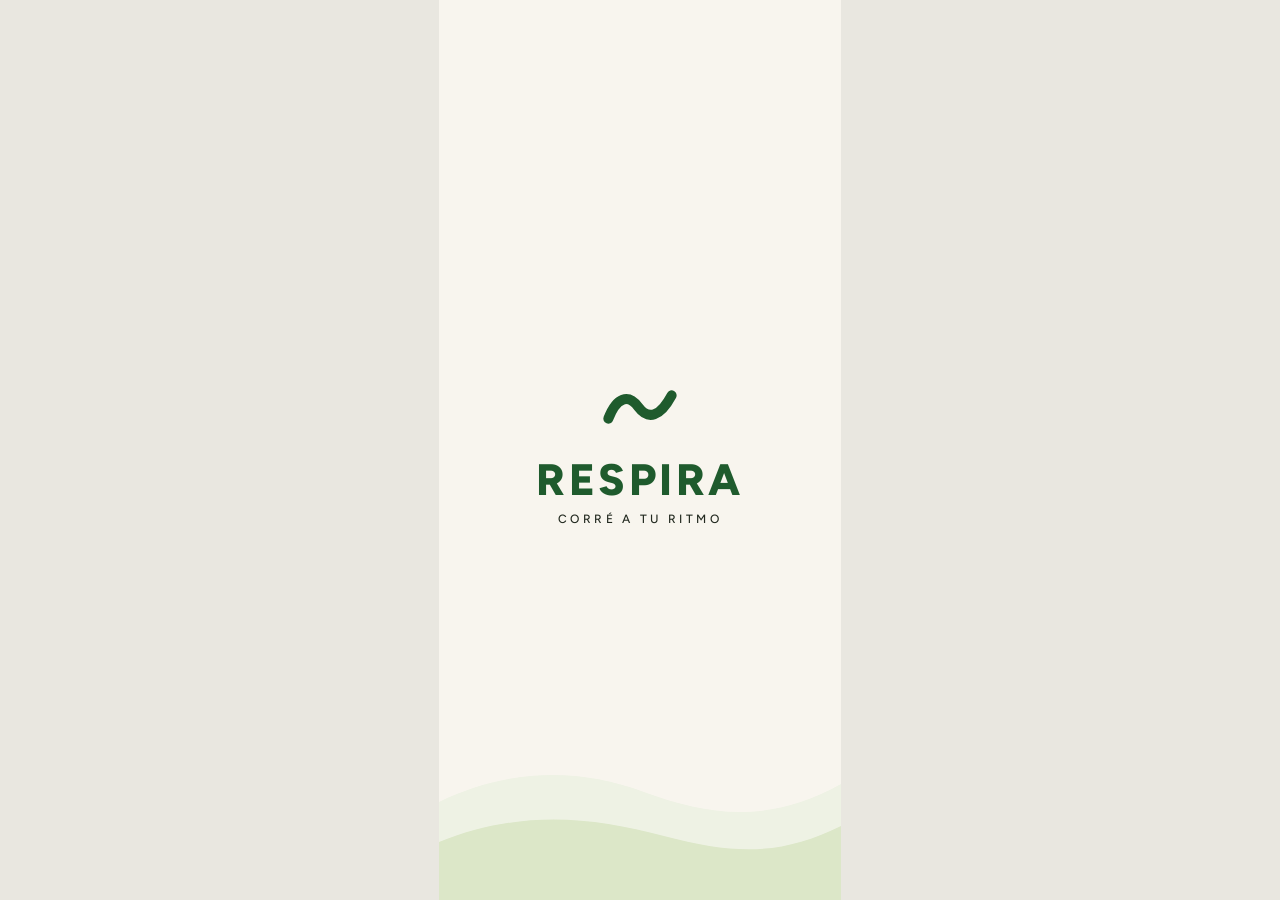
<file: diseno/prototipos/app_primera_version/index.html>
<!doctype html>
<html lang="es">
<head>
  <meta charset="utf-8">
  <meta name="viewport" content="width=device-width, initial-scale=1, viewport-fit=cover">
  <title>RESPIRA · Corré a tu ritmo</title>
  <!-- Tipografía Figtree (la misma de Figma) -->
  <link rel="preconnect" href="https://fonts.googleapis.com">
  <link rel="preconnect" href="https://fonts.gstatic.com" crossorigin>
  <link rel="stylesheet" href="https://fonts.googleapis.com/css2?family=Figtree:wght@400;500;600;700;800&display=swap">
  <link rel="stylesheet" href="estilos.css">
</head>
<body>

<!-- =====================================================================
     ÍCONOS
     Cada <symbol> es un ícono (= los componentes "Ícono / …" de Figma).
     Para usarlo en cualquier lugar: <svg class="icono"><use href="#i-hoja"/></svg>
     ===================================================================== -->
<svg width="0" height="0" style="position:absolute" aria-hidden="true">
  <symbol id="i-onda" viewBox="0 0 24 24"><path d="M2.5 15.5c2.5-6.5 6-7.5 9-3.5s6.5 3 10-3.5"/></symbol>
  <symbol id="i-menu" viewBox="0 0 24 24"><path d="M4 7h16M4 12h16M4 17h16"/></symbol>
  <symbol id="i-flecha-derecha" viewBox="0 0 24 24"><path d="M5 12h14M13 6l6 6-6 6"/></symbol>
  <symbol id="i-chevron-derecha" viewBox="0 0 24 24"><path d="M9 6l6 6-6 6"/></symbol>
  <symbol id="i-chevron-abajo" viewBox="0 0 24 24"><path d="M6 9l6 6 6-6"/></symbol>
  <symbol id="i-check" viewBox="0 0 24 24"><path d="M5 12.5l4.5 4.5L19 7.5"/></symbol>
  <symbol id="i-mas" viewBox="0 0 24 24"><path d="M12 5v14M5 12h14"/></symbol>
  <symbol id="i-perfil" viewBox="0 0 24 24"><circle cx="12" cy="8" r="4"/><path d="M4 21a8 8 0 0 1 16 0"/></symbol>
  <symbol id="i-edad" viewBox="0 0 24 24"><circle cx="11" cy="11" r="7"/><path d="M20 20l-4-4"/></symbol>
  <symbol id="i-altura" viewBox="0 0 24 24"><path d="M21.3 15.3a2.4 2.4 0 0 1 0 3.4l-2.6 2.6a2.4 2.4 0 0 1-3.4 0L2.7 8.7a2.4 2.4 0 0 1 0-3.4l2.6-2.6a2.4 2.4 0 0 1 3.4 0Z"/><path d="m14.5 12.5 2-2M11.5 9.5l2-2M8.5 6.5l2-2M17.5 15.5l2-2"/></symbol>
  <symbol id="i-peso" viewBox="0 0 24 24"><rect x="3.5" y="3.5" width="17" height="17" rx="3"/><path d="M8.5 9a5 5 0 0 1 7 0l-2.3 2.5h-2.4Z"/></symbol>
  <symbol id="i-hoja" viewBox="0 0 24 24"><path d="M11 20A7 7 0 0 1 9.8 6.1C15.5 5 17 4.48 19 2c1 2 2 4.18 2 8 0 5.5-4.78 10-10 10Z"/><path d="M2 21c0-3 1.85-5.36 5.08-6C9.5 14.52 12 13 13 12"/></symbol>
  <symbol id="i-nivel" viewBox="0 0 24 24"><path d="M5 20v-4M10 20v-8M15 20v-12M20 20V4"/></symbol>
  <symbol id="i-objetivo" viewBox="0 0 24 24"><circle cx="12" cy="12" r="9"/><circle cx="12" cy="12" r="5"/><circle cx="12" cy="12" r="1"/></symbol>
  <symbol id="i-recorrido" viewBox="0 0 24 24"><circle cx="5" cy="17" r="2.2"/><circle cx="19" cy="7" r="2.2"/><path d="M7 16c2.5-1 2-5 5-5s2.5 2.5 4.8-3"/></symbol>
  <symbol id="i-repetir" viewBox="0 0 24 24"><path d="M3 12a9 9 0 0 1 15.5-6.2L21 8"/><path d="M21 3v5h-5"/><path d="M21 12a9 9 0 0 1-15.5 6.2L3 16"/><path d="M3 21v-5h5"/></symbol>
  <symbol id="i-comunidad" viewBox="0 0 24 24"><circle cx="12" cy="7.5" r="2.5"/><circle cx="5" cy="9" r="2"/><circle cx="19" cy="9" r="2"/><path d="M7.5 19v-1.5a4.5 4.5 0 0 1 9 0V19"/><path d="M1.5 19v-1a3.5 3.5 0 0 1 5-3.2"/><path d="M22.5 19v-1a3.5 3.5 0 0 0-5-3.2"/></symbol>
</svg>

<!-- =====================================================================
     PANTALLAS
     Cada <section class="pantalla" id="..."> es un frame de Figma.
     Todas están en este mismo archivo; app.js muestra una y esconde las demás.
     Los botones con data-ir="otra-pantalla" son las conexiones del prototipo.
     ===================================================================== -->

<!-- 01 · Splash -->
<section class="pantalla" id="splash">
  <div class="ondas"></div>
  <div class="contenido contenido--centrado">
    <div class="logo">
      <svg class="icono"><use href="#i-onda"/></svg>
      <span class="logo__nombre">RESPIRA</span>
      <span class="logo__lema">CORRÉ A TU RITMO</span>
    </div>
  </div>
</section>

<!-- 02 · Bienvenida -->
<section class="pantalla" id="bienvenida" hidden>
  <div class="ondas"></div>
  <div class="contenido" style="padding-top: 96px; align-items: center;">
    <div class="logo logo--mediano">
      <svg class="icono"><use href="#i-onda"/></svg>
      <span class="logo__nombre">RESPIRA</span>
    </div>
    <div style="height: 40px"></div>
    <h1 class="titulo-display centrado">Bienvenida</h1>
    <p class="cuerpo centrado">Planificá, corré y mejorá tus recorridos por la ciudad.</p>
    <div style="height: 32px"></div>
    <button class="boton" data-ir="perfil">Crear cuenta</button>
    <button class="boton boton--secundario" data-ir="inicio">Iniciar sesión</button>
  </div>
</section>

<!-- 03 · Completá tu perfil -->
<section class="pantalla" id="perfil" hidden>
  <div class="ondas"></div>
  <div class="contenido" style="padding-top: 28px;">
    <div class="stepper" aria-label="Paso 1 de 4">
      <span class="stepper__punto stepper__punto--hecho"></span><span class="stepper__linea"></span>
      <span class="stepper__punto"></span><span class="stepper__linea"></span>
      <span class="stepper__punto"></span><span class="stepper__linea"></span>
      <span class="stepper__punto"></span>
    </div>
    <h1 class="titulo-h1 centrado">Completá tu perfil</h1>
    <p class="cuerpo centrado">Contanos sobre vos para personalizar tu experiencia.</p>
    <div style="display:flex; flex-direction:column; align-items:center; gap:10px; padding:24px 0;">
      <button class="avatar" aria-label="Agregar foto"><svg class="icono"><use href="#i-mas"/></svg></button>
      <span class="cuerpo" style="color: var(--texto-principal)">Agregar foto</span>
    </div>
    <label class="etiqueta" for="nombre">¿Cómo te llamás?</label>
    <div class="campo">
      <svg class="icono icono--chico"><use href="#i-perfil"/></svg>
      <input id="nombre" type="text" placeholder="Tu nombre" autocomplete="given-name">
    </div>
    <div class="espacio-flexible"></div>
    <button class="boton" data-ir="perfil-corredor">Continuar <svg class="icono"><use href="#i-flecha-derecha"/></svg></button>
  </div>
</section>

<!-- 04 · Perfil corredor -->
<section class="pantalla" id="perfil-corredor" hidden>
  <div class="contenido" style="padding-top: 28px; gap: 14px;">
    <div class="stepper" aria-label="Paso 2 de 4">
      <span class="stepper__punto stepper__punto--hecho"></span><span class="stepper__linea stepper__linea--hecha"></span>
      <span class="stepper__punto stepper__punto--hecho"></span><span class="stepper__linea"></span>
      <span class="stepper__punto"></span><span class="stepper__linea"></span>
      <span class="stepper__punto"></span>
    </div>
    <h1 class="titulo-h1 centrado">Tu perfil corredor</h1>
    <p class="cuerpo-chico centrado">Completá tu información para definir recorridos más seguros, cómodos y efectivos.</p>

    <!-- Edad, altura y peso: un <select> nativo. En el celular abre la "rueda" del sistema. -->
    <label class="campo"><svg class="icono icono--chico"><use href="#i-edad"/></svg><span class="campo__etiqueta">Edad</span><select id="edad" data-unidad="años"></select></label>
    <label class="campo"><svg class="icono icono--chico"><use href="#i-altura"/></svg><span class="campo__etiqueta">Altura</span><select id="altura" data-unidad="cm"></select></label>
    <label class="campo"><svg class="icono icono--chico"><use href="#i-peso"/></svg><span class="campo__etiqueta">Peso</span><select id="peso" data-unidad="kg"></select></label>

    <div class="grupo">
      <div class="grupo__titulo"><svg class="icono icono--chico"><use href="#i-hoja"/></svg><span>Alergia a árboles</span></div>
      <div class="chips" data-grupo="alergias" data-tipo="varios">
        <button class="chip" data-valor="ninguna" aria-pressed="false">Ninguna</button>
        <button class="chip" data-valor="platano" aria-pressed="false">Plátano</button>
        <button class="chip" data-valor="fresno" aria-pressed="false">Fresno</button>
        <button class="chip" data-valor="ligustro" aria-pressed="false">Ligustro</button>
      </div>
    </div>
    <div class="grupo">
      <div class="grupo__titulo"><svg class="icono icono--chico"><use href="#i-nivel"/></svg><span>Nivel de experiencia</span></div>
      <div class="chips" data-grupo="nivel" data-tipo="uno">
        <button class="chip" data-valor="principiante" aria-pressed="false">Principiante</button>
        <button class="chip" data-valor="intermedio" aria-pressed="false">Intermedio</button>
        <button class="chip" data-valor="avanzado" aria-pressed="false">Avanzado</button>
      </div>
    </div>
    <div class="grupo">
      <div class="grupo__titulo"><svg class="icono icono--chico"><use href="#i-objetivo"/></svg><span>Objetivo principal</span></div>
      <label class="campo">
        <select id="objetivo" style="text-align:left; font-weight:400">
          <option value="">Elegí tu objetivo</option>
          <option value="resistencia">Mejorar mi resistencia</option>
          <option value="velocidad">Correr más rápido</option>
          <option value="salud">Cuidar mi salud</option>
          <option value="estres">Bajar el estrés</option>
        </select>
        <svg class="icono icono--chico"><use href="#i-chevron-abajo"/></svg>
      </label>
    </div>
    <div class="espacio-flexible"></div>
    <button class="boton" id="guardar-perfil">Guardar perfil <svg class="icono"><use href="#i-check"/></svg></button>
  </div>
</section>

<!-- 05 · Inicio -->
<section class="pantalla" id="inicio" hidden>
  <div class="ondas"></div>
  <header class="header">
    <span class="header__marca">RESPIRA</span>
    <button class="header__menu" aria-label="Menú"><svg class="icono"><use href="#i-menu"/></svg></button>
  </header>
  <div class="contenido" style="gap: 14px;">
    <h1 class="titulo-display" id="saludo">¿Qué querés hacer hoy?</h1>
    <p class="cuerpo">Elegí una opción para salir a correr según tu objetivo.</p>
    <div style="height: 10px"></div>
    <button class="tarjeta-accion tarjeta-accion--destacada" data-ir="definir">
      <svg class="icono"><use href="#i-recorrido"/></svg>
      <span class="tarjeta-accion__textos">
        <span class="tarjeta-accion__titulo">Armá tu recorrido</span>
        <span class="tarjeta-accion__descripcion">Personalizá tu salida según tus tiempos, distancia y entorno.</span>
      </span>
      <svg class="icono"><use href="#i-chevron-derecha"/></svg>
    </button>
    <button class="tarjeta-accion" data-ir="repetir">
      <svg class="icono"><use href="#i-repetir"/></svg>
      <span class="tarjeta-accion__textos">
        <span class="tarjeta-accion__titulo">Repetí un trayecto</span>
        <span class="tarjeta-accion__descripcion">Volvé a correr un recorrido que ya hiciste.</span>
      </span>
      <svg class="icono"><use href="#i-chevron-derecha"/></svg>
    </button>
    <button class="tarjeta-accion" data-ir="comunidad">
      <svg class="icono"><use href="#i-comunidad"/></svg>
      <span class="tarjeta-accion__textos">
        <span class="tarjeta-accion__titulo">Corré acompañado</span>
        <span class="tarjeta-accion__descripcion">Conectá con la comunidad.</span>
      </span>
      <svg class="icono"><use href="#i-chevron-derecha"/></svg>
    </button>
  </div>
</section>

<!-- Próximas pantallas: 06 definir · 07 condiciones · 08 recorridos · 09–11 detalle · 12 gracias · 13 resumen · 14 semana -->

<script src="clima.js"></script>
<script src="ia.js"></script>
<script src="app.js"></script>
</body>
</html>
</file>
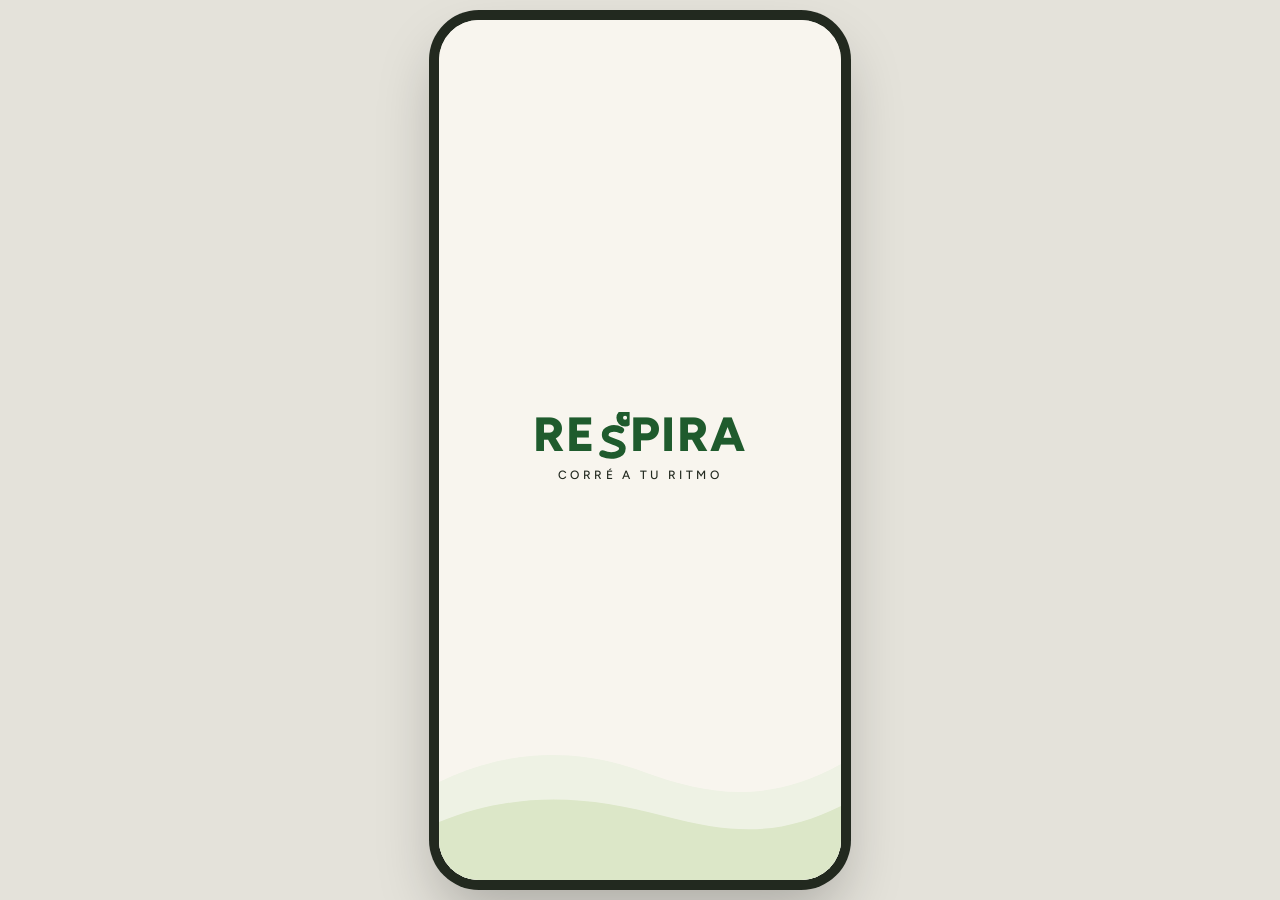
<file: diseno/prototipos/app_rueda_balanza/index.html>
<!doctype html>
<html lang="es">
<head>
  <meta charset="utf-8">
  <!-- viewport-fit=cover: la app usa toda la pantalla del celular, incluso alrededor del notch -->
  <meta name="viewport" content="width=device-width, initial-scale=1, viewport-fit=cover">
  <meta name="theme-color" content="#F8F5EE">
  <meta name="apple-mobile-web-app-capable" content="yes">
  <meta name="apple-mobile-web-app-status-bar-style" content="default">
  <title>RESPIRA · Corré a tu ritmo</title>
  <!-- Tipografía Figtree (la misma de Figma) -->
  <link rel="preconnect" href="https://fonts.googleapis.com">
  <link rel="preconnect" href="https://fonts.gstatic.com" crossorigin>
  <link rel="stylesheet" href="https://fonts.googleapis.com/css2?family=Figtree:wght@400;500;600;700;800&display=swap">
  <link rel="stylesheet" href="estilos.css">
</head>
<body>

<!-- =====================================================================
     ÍCONOS
     Cada <symbol> es un ícono (= los componentes "Ícono / …" de Figma).
     Para usarlo en cualquier lugar: <svg class="icono"><use href="#i-hoja"/></svg>
     ===================================================================== -->
<svg width="0" height="0" style="position:absolute" aria-hidden="true">
  <!-- La "S" de RESPIRA como corredor: cabeza + cuerpo en forma de S -->
  <symbol id="s-corredor" viewBox="0 0 30 44"><circle cx="26" cy="5.5" r="5"/><path d="M22 17C15 13.5 6.5 16 7.5 22.5C8.5 28.5 23.5 27 23.5 34C23.5 40.5 13 42.5 5 39"/></symbol>
  <symbol id="i-flecha-izquierda" viewBox="0 0 24 24"><path d="M19 12H5M11 6l-6 6 6 6"/></symbol>
  <symbol id="i-menu" viewBox="0 0 24 24"><path d="M4 7h16M4 12h16M4 17h16"/></symbol>
  <symbol id="i-chevron-derecha" viewBox="0 0 24 24"><path d="M9 6l6 6-6 6"/></symbol>
  <symbol id="i-chevron-abajo" viewBox="0 0 24 24"><path d="M6 9l6 6 6-6"/></symbol>
  <symbol id="i-check" viewBox="0 0 24 24"><path d="M5 12.5l4.5 4.5L19 7.5"/></symbol>
  <symbol id="i-edad" viewBox="0 0 24 24"><rect x="3" y="4.5" width="18" height="17" rx="2.5"/><path d="M16 2.5v4M8 2.5v4M3 10h18"/></symbol>
  <symbol id="i-altura" viewBox="0 0 24 24"><path d="M21.3 15.3a2.4 2.4 0 0 1 0 3.4l-2.6 2.6a2.4 2.4 0 0 1-3.4 0L2.7 8.7a2.4 2.4 0 0 1 0-3.4l2.6-2.6a2.4 2.4 0 0 1 3.4 0Z"/><path d="m14.5 12.5 2-2M11.5 9.5l2-2M8.5 6.5l2-2M17.5 15.5l2-2"/></symbol>
  <symbol id="i-peso" viewBox="0 0 24 24"><rect x="3.5" y="3.5" width="17" height="17" rx="3"/><path d="M8.5 9a5 5 0 0 1 7 0l-2.3 2.5h-2.4Z"/></symbol>
  <symbol id="i-hoja" viewBox="0 0 24 24"><path d="M11 20A7 7 0 0 1 9.8 6.1C15.5 5 17 4.48 19 2c1 2 2 4.18 2 8 0 5.5-4.78 10-10 10Z"/><path d="M2 21c0-3 1.85-5.36 5.08-6C9.5 14.52 12 13 13 12"/></symbol>
  <symbol id="i-nivel" viewBox="0 0 24 24"><path d="M5 20v-4M10 20v-8M15 20v-12M20 20V4"/></symbol>
  <symbol id="i-objetivo" viewBox="0 0 24 24"><circle cx="12" cy="12" r="9"/><circle cx="12" cy="12" r="5"/><circle cx="12" cy="12" r="1"/></symbol>
  <symbol id="i-recorrido" viewBox="0 0 24 24"><circle cx="5" cy="17" r="2.2"/><circle cx="19" cy="7" r="2.2"/><path d="M7 16c2.5-1 2-5 5-5s2.5 2.5 4.8-3"/></symbol>
  <symbol id="i-repetir" viewBox="0 0 24 24"><path d="M3 12a9 9 0 0 1 15.5-6.2L21 8"/><path d="M21 3v5h-5"/><path d="M21 12a9 9 0 0 1-15.5 6.2L3 16"/><path d="M3 21v-5h5"/></symbol>
</svg>

<!-- La app entera. En el celular ocupa toda la pantalla; en la compu se ve como un teléfono. -->
<div class="app" id="app">

<!-- =====================================================================
     PANTALLAS
     Cada <section class="pantalla" id="..."> es un frame de Figma.
     - data-ir="otra-pantalla" en un botón = conexión del prototipo.
     - data-volver = vuelve a la pantalla anterior.
     - data-enter = el botón que se activa al apretar Enter en la compu.
     ===================================================================== -->

<!-- 01 · Splash (única pantalla con el logo grande) -->
<section class="pantalla" id="splash">
  <div class="ondas"></div>
  <div class="contenido contenido--centrado">
    <div class="logo">
      <span class="marca" aria-label="RESPIRA">RE<svg class="marca__s" aria-hidden="true"><use href="#s-corredor"/></svg>PIRA</span>
      <span class="logo__lema">CORRÉ A TU RITMO</span>
    </div>
  </div>
</section>

<!-- 02 · Perfil corredor (opcional: se puede saltear) -->
<section class="pantalla" id="perfil" hidden>
  <header class="header">
    <button class="header__boton" data-volver aria-label="Volver"><svg class="icono"><use href="#i-flecha-izquierda"/></svg></button>
    <span class="marca" aria-label="RESPIRA">RE<svg class="marca__s" aria-hidden="true"><use href="#s-corredor"/></svg>PIRA</span>
    <button class="header__boton" data-ir="inicio" aria-label="Ir al inicio"><svg class="icono"><use href="#i-menu"/></svg></button>
  </header>
  <div class="contenido" style="gap: 14px;">
    <h1 class="titulo-h1">Tu perfil corredor</h1>
    <p class="cuerpo-chico">Es opcional. Nos ayuda a sugerirte recorridos más cómodos para vos.</p>

    <!-- Datos personales. Los tres se eligen tocando el campo: se abre una rueda (edad, altura) o una balanza (peso). -->
    <button class="campo" data-selector="edad"><svg class="icono icono--chico"><use href="#i-edad"/></svg><span class="campo__etiqueta">Edad</span><span class="campo__valor campo__valor--vacio">Elegí</span></button>
    <button class="campo" data-selector="altura"><svg class="icono icono--chico"><use href="#i-altura"/></svg><span class="campo__etiqueta">Altura</span><span class="campo__valor campo__valor--vacio">Elegí</span></button>
    <button class="campo" data-selector="peso"><svg class="icono icono--chico"><use href="#i-peso"/></svg><span class="campo__etiqueta">Peso</span><span class="campo__valor campo__valor--vacio">Elegí</span></button>

    <div class="grupo">
      <div class="grupo__titulo"><svg class="icono icono--chico"><use href="#i-nivel"/></svg><span>Nivel de experiencia</span></div>
      <div class="chips" data-grupo="nivel" data-tipo="uno">
        <button class="chip" data-valor="principiante" aria-pressed="false">Principiante</button>
        <button class="chip" data-valor="intermedio" aria-pressed="false">Intermedio</button>
        <button class="chip" data-valor="avanzado" aria-pressed="false">Avanzado</button>
      </div>
    </div>
    <div class="grupo">
      <div class="grupo__titulo"><svg class="icono icono--chico"><use href="#i-objetivo"/></svg><span>Objetivo principal</span></div>
      <label class="campo">
        <select id="objetivo">
          <option value="">Elegí tu objetivo</option>
          <option value="resistencia">Mejorar mi resistencia</option>
          <option value="velocidad">Correr más rápido</option>
          <option value="salud">Cuidar mi salud</option>
          <option value="estres">Bajar el estrés</option>
        </select>
        <svg class="icono icono--chico"><use href="#i-chevron-abajo"/></svg>
      </label>
    </div>

    <!-- Alergias: después de los datos personales, porque es información de salud -->
    <div class="grupo">
      <div class="grupo__titulo">
        <svg class="icono icono--chico"><use href="#i-hoja"/></svg><span>Alergia a árboles</span>
        <div class="info">
          <button class="info__boton" aria-label="Por qué te lo preguntamos" aria-expanded="false" aria-controls="info-alergias">i</button>
        </div>
      </div>
      <div class="info__globo" id="info-alergias" role="tooltip" hidden>
        <p>Usamos el censo de arbolado de la Ciudad para que tus recorridos eviten las cuadras con muchos árboles de las especies que te dan alergia, en la época en que liberan polen.</p>
        <ul>
          <li><b>Plátano:</b> fin de invierno y primavera (aprox. agosto a octubre).</li>
          <li><b>Fresno:</b> fin de invierno (aprox. julio a septiembre).</li>
          <li><b>Ligustro:</b> fines de primavera y verano (aprox. noviembre a enero).</li>
        </ul>
      </div>
      <details class="desplegable" id="alergias-desplegable">
        <summary><span class="campo__etiqueta">Especies</span><span class="campo__valor campo__valor--vacio" id="alergias-resumen">Ninguna elegida</span><svg class="icono icono--chico"><use href="#i-chevron-abajo"/></svg></summary>
        <div class="chips" data-grupo="alergias" data-tipo="varios">
          <button class="chip" data-valor="ninguna" aria-pressed="false">No tengo</button>
          <button class="chip" data-valor="platano" aria-pressed="false">Plátano</button>
          <button class="chip" data-valor="fresno" aria-pressed="false">Fresno</button>
          <button class="chip" data-valor="ligustro" aria-pressed="false">Ligustro</button>
        </div>
      </details>
    </div>
  </div>
  <div class="pie">
    <button class="boton" id="guardar-perfil" data-enter>Guardar perfil <svg class="icono"><use href="#i-check"/></svg></button>
    <button class="boton boton--enlace" data-ir="inicio">Ahora no</button>
  </div>
</section>

<!-- 03 · Inicio -->
<section class="pantalla" id="inicio" hidden>
  <div class="ondas"></div>
  <header class="header">
    <button class="header__boton" data-volver aria-label="Volver"><svg class="icono"><use href="#i-flecha-izquierda"/></svg></button>
    <span class="marca" aria-label="RESPIRA">RE<svg class="marca__s" aria-hidden="true"><use href="#s-corredor"/></svg>PIRA</span>
    <button class="header__boton" data-ir="perfil" aria-label="Mi perfil"><svg class="icono"><use href="#i-menu"/></svg></button>
  </header>
  <div class="contenido" style="gap: 14px;">
    <h1 class="titulo-display">¿Qué querés hacer hoy?</h1>
    <p class="cuerpo">Elegí una opción para salir a correr según tu objetivo.</p>
    <div style="height: 6px"></div>
    <button class="tarjeta-accion tarjeta-accion--destacada" data-ir="definir" data-enter>
      <svg class="icono"><use href="#i-recorrido"/></svg>
      <span class="tarjeta-accion__textos">
        <span class="tarjeta-accion__titulo">Armá tu recorrido</span>
        <span class="tarjeta-accion__descripcion">Personalizá tu salida según tus tiempos, distancia y entorno.</span>
      </span>
      <svg class="icono"><use href="#i-chevron-derecha"/></svg>
    </button>
    <button class="tarjeta-accion" data-ir="repetir">
      <svg class="icono"><use href="#i-repetir"/></svg>
      <span class="tarjeta-accion__textos">
        <span class="tarjeta-accion__titulo">Repetí un trayecto</span>
        <span class="tarjeta-accion__descripcion">Volvé a correr un recorrido que ya hiciste.</span>
      </span>
      <svg class="icono"><use href="#i-chevron-derecha"/></svg>
    </button>
  </div>
</section>

<!-- Próximas pantallas: definir · condiciones · recorridos · detalle · experiencia · resumen -->

<!-- =====================================================================
     HOJA INFERIOR: una sola para toda la app. app.js le pone adentro
     la rueda o la balanza según el campo que se tocó.
     ===================================================================== -->
<div class="hoja-fondo" id="hoja-fondo" hidden></div>
<div class="hoja" id="hoja" role="dialog" aria-modal="true" aria-labelledby="hoja-titulo" hidden>
  <div class="hoja__manija"></div>
  <h2 class="hoja__titulo" id="hoja-titulo"></h2>
  <div id="hoja-cuerpo"></div>
  <button class="boton" id="hoja-listo">Listo</button>
</div>

</div><!-- /app -->

<script src="clima.js"></script>
<script src="ia.js"></script>
<script src="selectores.js"></script>
<script src="app.js"></script>
</body>
</html>
</file>
<file: diseno/prototipos/app_primera_version/estilos.css>
/* =====================================================================
   RESPIRA — Estilos
   Todo lo que define CÓMO SE VE la app. Es el equivalente al panel de
   diseño de Figma: colores, tipografías, espacios y componentes.
   ===================================================================== */

/* ---------- 1. VARIABLES (= las variables de Figma "RESPIRA · Color" y "RESPIRA · Medidas") ----------
   Si cambiás un valor acá, cambia en toda la app. Se usan con var(--nombre). */
:root {
  /* Fondos */
  --fondo-app: #F8F5EE;
  --fondo-superficie: #FFFDF8;
  --fondo-suave: #EEF2E4;
  --fondo-verde-claro: #DCE7C8;
  /* Marca */
  --verde-primario: #1F5B2D;
  --verde-oscuro: #163A1E;
  --verde-medio: #6F9A5E;
  --verde-acento: #A9C78F;
  /* Texto */
  --texto-principal: #22291F;
  --texto-secundario: #5A6155;
  --texto-terciario: #8A9084;
  --texto-sobre-primario: #FFFFFF;
  /* Bordes y barras */
  --borde-suave: #E3E1D6;
  --barra-pista: #DCE2D2;

  /* Espacios */
  --espacio-4: 4px;  --espacio-8: 8px;  --espacio-12: 12px; --espacio-16: 16px;
  --espacio-20: 20px; --espacio-24: 24px; --espacio-32: 32px;
  /* Radios */
  --radio-chico: 10px; --radio-medio: 14px; --radio-grande: 20px; --radio-pastilla: 999px;

  /* Tipografía */
  --fuente: "Figtree", "Avenir Next", "Segoe UI", system-ui, sans-serif;
}

/* ---------- 2. BASE ---------- */
* { box-sizing: border-box; }
html, body { margin: 0; }
body {
  font-family: var(--fuente);
  color: var(--texto-principal);
  background: #E9E7E0;           /* el gris de afuera, solo se ve en la compu */
  -webkit-font-smoothing: antialiased;
}
button { font: inherit; color: inherit; cursor: pointer; }
button:focus-visible, input:focus-visible, select:focus-visible {
  outline: 3px solid var(--verde-acento); outline-offset: 2px;
}

/* ---------- 3. ESTILOS DE TEXTO (= "Título/Display", "Título/H1", "Cuerpo/Base"… de Figma) ---------- */
.titulo-display { font-size: 32px; font-weight: 700; line-height: 1.12; letter-spacing: -0.02em; margin: 0; }
.titulo-h1      { font-size: 28px; font-weight: 700; line-height: 1.15; letter-spacing: -0.01em; margin: 0; }
.titulo-h3      { font-size: 17px; font-weight: 600; line-height: 1.25; margin: 0; }
.cuerpo         { font-size: 15px; line-height: 1.4; color: var(--texto-secundario); margin: 0; }
.cuerpo-chico   { font-size: 13px; line-height: 1.38; color: var(--texto-secundario); margin: 0; }
.centrado       { text-align: center; }

/* ---------- 4. PANTALLA (= el frame de 402 × 874 de Figma) ----------
   Cada <section class="pantalla"> es una pantalla. Solo se ve una a la vez:
   las demás tienen el atributo "hidden" (lo maneja app.js). */
.pantalla {
  position: relative;
  max-width: 402px;
  min-height: 100dvh;
  margin: 0 auto;
  background: var(--fondo-app);
  display: flex;
  flex-direction: column;        /* = auto layout vertical */
  overflow: hidden;
}
.pantalla[hidden] { display: none; }

.contenido {                      /* = el frame "Contenido" de cada pantalla en Figma */
  flex: 1;                        /* = layoutGrow: ocupa todo el alto que sobra */
  display: flex;
  flex-direction: column;
  gap: var(--espacio-16);         /* = itemSpacing del auto layout */
  padding: var(--espacio-24) var(--espacio-24) var(--espacio-32);
  position: relative;             /* queda por encima de las ondas */
  z-index: 1;
}
.contenido--centrado { align-items: center; justify-content: center; }
.espacio-flexible { flex: 1; }    /* = "Espacio flexible": empuja el botón hacia abajo */

/* Ondas de abajo (= componente "Fondo / Ondas") */
.ondas {
  position: absolute; left: 0; right: 0; bottom: 0; height: 150px; z-index: 0;
  background: no-repeat bottom / 100% 100% url("data:image/svg+xml,%3Csvg xmlns='http://www.w3.org/2000/svg' viewBox='0 0 402 150' preserveAspectRatio='none'%3E%3Cpath d='M0 52C70 18 140 18 205 42S330 74 402 34V150H0Z' fill='%23EEF2E4'/%3E%3Cpath d='M0 92C80 60 150 66 225 86S345 104 402 76V150H0Z' fill='%23DCE7C8'/%3E%3C/svg%3E");
}

/* ---------- 5. COMPONENTES ---------- */

/* Íconos: todos salen del "sprite" que está al principio de index.html */
.icono { width: 24px; height: 24px; flex: none; stroke: currentColor; fill: none;
  stroke-width: 1.8; stroke-linecap: round; stroke-linejoin: round; }
.icono--chico { width: 20px; height: 20px; }

/* Header (= "Navegación / Header") */
.header {
  display: flex; justify-content: space-between; align-items: center;
  padding: var(--espacio-16) var(--espacio-24) 0;
  position: relative; z-index: 1;
}
.header__marca { font-size: 20px; font-weight: 800; letter-spacing: 0.02em; color: var(--verde-primario); }
.header__menu { background: none; border: 0; padding: 0; color: var(--verde-primario); display: flex; }
.header__menu .icono { width: 28px; height: 28px; }

/* Logo (= "Marca / Logo") */
.logo { display: flex; flex-direction: column; align-items: center; gap: 6px; color: var(--verde-primario); }
.logo .icono { width: 80px; height: 80px; stroke-width: 3; }
.logo__nombre { font-size: 44px; font-weight: 800; letter-spacing: 0.08em; }
.logo__lema { font-size: 12px; font-weight: 500; letter-spacing: 0.28em; color: var(--texto-principal); }
.logo--mediano .icono { width: 60px; height: 60px; }
.logo--mediano .logo__nombre { font-size: 34px; }

/* Botón (= "Botón", variantes Tipo=Primario / Tipo=Secundario) */
.boton {
  display: flex; align-items: center; justify-content: center; gap: 10px;
  width: 100%; height: 56px; padding: 0 var(--espacio-24);
  border-radius: var(--radio-pastilla); border: 0;
  font-size: 17px; font-weight: 600;
  background: var(--verde-primario); color: var(--texto-sobre-primario);
}
.boton--secundario { background: transparent; color: var(--verde-primario); border: 1.5px solid var(--verde-primario); }
.boton:active { transform: scale(0.98); }

/* Stepper (= "Progreso / Stepper") */
.stepper { display: flex; align-items: center; align-self: center; }
.stepper__punto { width: 12px; height: 12px; border-radius: 50%; background: var(--fondo-superficie); border: 1.5px solid var(--verde-acento); }
.stepper__linea { width: 56px; height: 2px; background: var(--verde-acento); }
.stepper__punto--hecho { background: var(--verde-primario); border-color: var(--verde-primario); }
.stepper__linea--hecha { background: var(--verde-primario); }

/* Campo de texto (= "Campo / Entrada") */
.campo {
  display: flex; align-items: center; gap: var(--espacio-12);
  padding: 0 var(--espacio-16); height: 54px;
  background: var(--fondo-superficie); border: 1px solid var(--borde-suave); border-radius: var(--radio-medio);
  color: var(--verde-primario);
}
.campo:focus-within { border: 1.5px solid var(--verde-primario); }  /* = variante Estado=Activo */
.campo input, .campo select {
  flex: 1; min-width: 0; border: 0; background: none; outline: none;
  font: inherit; font-size: 15px; color: var(--texto-principal);
}
.campo input::placeholder { color: var(--texto-terciario); }
.campo select { appearance: none; text-align: right; font-weight: 600; cursor: pointer; }
.campo__etiqueta { flex: 1; font-size: 15px; color: var(--texto-principal); }
.etiqueta { font-size: 15px; font-weight: 600; margin: 0; }

/* Chip (= "Selección / Chip"). El estado seleccionado lo da aria-pressed="true" */
.chips { display: flex; flex-wrap: wrap; gap: var(--espacio-8); }
.chip {
  display: inline-flex; align-items: center; gap: 4px;
  padding: 8px 14px; border-radius: var(--radio-pastilla);
  background: var(--fondo-superficie); border: 1px solid var(--borde-suave);
  font-size: 13px; font-weight: 600; color: var(--texto-principal);
}
.chip[aria-pressed="true"] { background: var(--verde-primario); border-color: var(--verde-primario); color: var(--texto-sobre-primario); }
.grupo { display: flex; flex-direction: column; gap: var(--espacio-8); }
.grupo__titulo { display: flex; align-items: center; gap: var(--espacio-8); color: var(--verde-primario); }
.grupo__titulo span { color: var(--texto-principal); font-size: 15px; font-weight: 600; }

/* Avatar (= "Avatar / Agregar foto") */
.avatar { width: 132px; height: 132px; border-radius: 50%; border: 0;
  background: var(--fondo-verde-claro); color: var(--verde-primario); display: grid; place-items: center; }
.avatar .icono { width: 40px; height: 40px; }

/* Tarjeta de acción (= "Tarjeta / Acción", variantes Destacada / Normal) */
.tarjeta-accion {
  display: flex; align-items: center; gap: var(--espacio-16); width: 100%; text-align: left;
  padding: var(--espacio-20) 14px var(--espacio-20) 18px; border-radius: var(--radio-grande);
  background: var(--fondo-superficie); border: 1px solid var(--borde-suave); color: var(--verde-primario);
}
.tarjeta-accion--destacada { background: var(--fondo-verde-claro); border-color: transparent; }
.tarjeta-accion .icono:first-child { width: 36px; height: 36px; }
.tarjeta-accion__textos { flex: 1; display: flex; flex-direction: column; gap: 4px; }
.tarjeta-accion__titulo { font-size: 17px; font-weight: 600; color: var(--verde-oscuro); }
.tarjeta-accion__descripcion { font-size: 13px; line-height: 1.38; color: var(--texto-secundario); }
</file>
<file: diseno/prototipos/app_rueda_balanza/estilos.css>
/* =====================================================================
   RESPIRA — Estilos
   Todo lo que define CÓMO SE VE la app. Es el equivalente al panel de
   diseño de Figma: colores, tipografías, espacios y componentes.
   ===================================================================== */

/* ---------- 1. VARIABLES (= las variables de Figma "RESPIRA · Color" y "RESPIRA · Medidas") ----------
   Si cambiás un valor acá, cambia en toda la app. Se usan con var(--nombre). */
:root {
  /* Fondos */
  --fondo-app: #F8F5EE;
  --fondo-superficie: #FFFDF8;
  --fondo-suave: #EEF2E4;
  --fondo-verde-claro: #DCE7C8;
  /* Marca */
  --verde-primario: #1F5B2D;
  --verde-oscuro: #163A1E;
  --verde-medio: #6F9A5E;
  --verde-acento: #A9C78F;
  /* Selección: UN solo color para todo lo que está elegido (chips, tarjetas, rueda) */
  --seleccion: var(--verde-primario);
  --seleccion-texto: #FFFFFF;
  /* Texto */
  --texto-principal: #22291F;
  --texto-secundario: #5A6155;
  --texto-terciario: #8A9084;
  --texto-sobre-primario: #FFFFFF;
  /* Bordes y barras */
  --borde-suave: #E3E1D6;
  --barra-pista: #DCE2D2;
  --sombra-hoja: 0 -8px 30px rgba(22, 58, 30, 0.18);

  /* Espacios */
  --espacio-4: 4px;  --espacio-8: 8px;  --espacio-12: 12px; --espacio-16: 16px;
  --espacio-20: 20px; --espacio-24: 24px; --espacio-32: 32px;
  /* Radios */
  --radio-chico: 10px; --radio-medio: 14px; --radio-grande: 20px; --radio-pastilla: 999px;

  /* Tipografía */
  --fuente: "Figtree", "Avenir Next", "Segoe UI", system-ui, sans-serif;

  /* Márgenes seguros del celular (notch, barra de inicio). En la compu valen 0. */
  --seguro-arriba: env(safe-area-inset-top, 0px);
  --seguro-abajo: env(safe-area-inset-bottom, 0px);
}

/* ---------- 2. BASE ---------- */
* { box-sizing: border-box; -webkit-tap-highlight-color: transparent; }
html, body { margin: 0; height: 100%; }
body {
  font-family: var(--fuente);
  color: var(--texto-principal);
  background: var(--fondo-app);
  -webkit-font-smoothing: antialiased;
  overscroll-behavior: none;
}
button { font: inherit; color: inherit; cursor: pointer; }
button:focus-visible, input:focus-visible, select:focus-visible, summary:focus-visible, .rueda__lista:focus-visible, .regla__pista:focus-visible {
  outline: 3px solid var(--verde-acento); outline-offset: 2px;
}

/* ---------- 3. EL MARCO DE LA APP (adaptación al celular) ----------
   En el celular, la app ocupa toda la pantalla.
   En la compu, se muestra como un teléfono centrado para poder probarla. */
.app {
  position: relative;
  width: 100%;
  height: 100dvh;            /* dvh = alto real visible del celular, sin la barra del navegador */
  overflow: hidden;
  background: var(--fondo-app);
}
@media (min-width: 600px) {
  body { background: #E4E2DA; display: grid; place-items: center; min-height: 100dvh; }
  .app {
    width: 402px;
    height: min(874px, calc(100dvh - 40px));
    border-radius: 40px;
    box-shadow: 0 0 0 10px #22291F, 0 30px 60px rgba(0, 0, 0, 0.25);
  }
}

/* ---------- 4. ESTILOS DE TEXTO (= "Título/Display", "Título/H1", "Cuerpo/Base"… de Figma) ---------- */
.titulo-display { font-size: 32px; font-weight: 700; line-height: 1.12; letter-spacing: -0.02em; margin: 0; }
.titulo-h1      { font-size: 28px; font-weight: 700; line-height: 1.15; letter-spacing: -0.01em; margin: 0; }
.titulo-h3      { font-size: 17px; font-weight: 600; line-height: 1.25; margin: 0; }
.cuerpo         { font-size: 15px; line-height: 1.4; color: var(--texto-secundario); margin: 0; }
.cuerpo-chico   { font-size: 13px; line-height: 1.38; color: var(--texto-secundario); margin: 0; }
.centrado       { text-align: center; }

/* ---------- 5. PANTALLA (= el frame de 402 × 874 de Figma) ----------
   Cada <section class="pantalla"> es una pantalla. Solo se ve una a la vez:
   las demás tienen el atributo "hidden" (lo maneja app.js). */
.pantalla {
  position: absolute; inset: 0;
  display: flex;
  flex-direction: column;          /* = auto layout vertical */
  background: var(--fondo-app);
  padding-top: var(--seguro-arriba);
}
.pantalla[hidden] { display: none; }

.contenido {                       /* = el frame "Contenido" de cada pantalla en Figma */
  flex: 1;                         /* = layoutGrow: ocupa todo el alto que sobra */
  min-height: 0;
  overflow-y: auto;                /* si no entra, se scrollea solo el contenido */
  display: flex;
  flex-direction: column;
  gap: var(--espacio-16);          /* = itemSpacing del auto layout */
  padding: var(--espacio-16) var(--espacio-24) var(--espacio-24);
  position: relative;
  z-index: 1;
}
.contenido--centrado { align-items: center; justify-content: center; }
.espacio-flexible { flex: 1; min-height: var(--espacio-8); }   /* empuja el pie hacia abajo */

.pie {                              /* botones fijos abajo de la pantalla */
  position: relative; z-index: 1;
  display: flex; flex-direction: column; gap: var(--espacio-12);
  padding: var(--espacio-12) var(--espacio-24) calc(var(--espacio-24) + var(--seguro-abajo));
}

/* Ondas de abajo (= componente "Fondo / Ondas") */
.ondas {
  position: absolute; left: 0; right: 0; bottom: 0; height: 150px; z-index: 0; pointer-events: none;
  background: no-repeat bottom / 100% 100% url("data:image/svg+xml,%3Csvg xmlns='http://www.w3.org/2000/svg' viewBox='0 0 402 150' preserveAspectRatio='none'%3E%3Cpath d='M0 52C70 18 140 18 205 42S330 74 402 34V150H0Z' fill='%23EEF2E4'/%3E%3Cpath d='M0 92C80 60 150 66 225 86S345 104 402 76V150H0Z' fill='%23DCE7C8'/%3E%3C/svg%3E");
}

/* ---------- 6. COMPONENTES ---------- */

/* Íconos: todos salen del "sprite" que está al principio de index.html */
.icono { width: 24px; height: 24px; flex: none; stroke: currentColor; fill: none;
  stroke-width: 1.8; stroke-linecap: round; stroke-linejoin: round; }
.icono--chico { width: 20px; height: 20px; }

/* Marca: la palabra RESPIRA con la "S" como corredor */
.marca { display: inline-flex; align-items: baseline; font-weight: 800; letter-spacing: 0.04em; color: var(--verde-primario); line-height: 1; }
.marca__s { width: 0.68em; height: 0.98em; margin: 0 0.02em 0 0.01em; align-self: flex-end; transform: translateY(0.02em);
  stroke: currentColor; fill: none; stroke-width: 6.2; stroke-linecap: round; stroke-linejoin: round; overflow: visible; }
.marca__s circle { fill: currentColor; stroke: none; }

/* Header con volver (= "Navegación / Header"). Está en todas las pantallas menos el splash. */
.header {
  display: grid; grid-template-columns: 44px 1fr 44px; align-items: center;
  padding: var(--espacio-12) var(--espacio-16) 0;
  position: relative; z-index: 1;
}
.header .marca { font-size: 20px; justify-self: center; }
.header__boton { width: 44px; height: 44px; display: grid; place-items: center; background: none; border: 0; padding: 0;
  color: var(--verde-primario); border-radius: 50%; }
.header__boton:active { background: var(--fondo-suave); }
.header__boton[hidden] { display: grid; visibility: hidden; }   /* deja el lugar para que la marca quede centrada */
.header__boton .icono { width: 26px; height: 26px; }

/* Logo del splash */
.logo { display: flex; flex-direction: column; align-items: center; gap: 10px; color: var(--verde-primario); }
.logo .marca { font-size: 48px; }
.logo__lema { font-size: 12px; font-weight: 500; letter-spacing: 0.28em; color: var(--texto-principal); }

/* Botón (= "Botón", variantes Tipo=Primario / Tipo=Secundario / enlace) */
.boton {
  display: flex; align-items: center; justify-content: center; gap: 10px;
  width: 100%; min-height: 56px; padding: 0 var(--espacio-24);
  border-radius: var(--radio-pastilla); border: 0;
  font-size: 17px; font-weight: 600;
  background: var(--verde-primario); color: var(--texto-sobre-primario);
}
.boton--secundario { background: transparent; color: var(--verde-primario); border: 1.5px solid var(--verde-primario); }
.boton--enlace { background: none; color: var(--verde-primario); min-height: 44px; font-size: 15px; }
.boton:active { transform: scale(0.98); }

/* Campo (= "Campo / Entrada" y "Campo / Fila con valor") */
.campo {
  display: flex; align-items: center; gap: var(--espacio-12); width: 100%;
  padding: 0 var(--espacio-16); min-height: 54px; text-align: left;
  background: var(--fondo-superficie); border: 1px solid var(--borde-suave); border-radius: var(--radio-medio);
  color: var(--verde-primario); font-size: 16px;
}
.campo:focus-within { border: 1.5px solid var(--verde-primario); }
.campo select {
  flex: 1; min-width: 0; border: 0; background: none; outline: none; appearance: none; cursor: pointer;
  font: inherit; font-size: 16px; color: var(--texto-principal);    /* 16px evita que el iPhone haga zoom */
}
.campo__etiqueta { flex: 1; color: var(--texto-principal); }
.campo__valor { font-weight: 600; color: var(--texto-principal); }
.campo__valor--vacio { font-weight: 400; color: var(--texto-terciario); }

/* Grupos y chips (= "Selección / Chip"). Lo elegido lo marca aria-pressed="true" */
.grupo { display: flex; flex-direction: column; gap: var(--espacio-8); }
.grupo__titulo { display: flex; align-items: center; gap: var(--espacio-8); color: var(--verde-primario); }
.grupo__titulo > span { color: var(--texto-principal); font-size: 15px; font-weight: 600; }
.chips { display: flex; flex-wrap: wrap; gap: var(--espacio-8); }
.chip {
  display: inline-flex; align-items: center; gap: 4px; min-height: 36px;
  padding: 0 14px; border-radius: var(--radio-pastilla);
  background: var(--fondo-superficie); border: 1px solid var(--borde-suave);
  font-size: 13px; font-weight: 600; color: var(--texto-principal);
}
.chip[aria-pressed="true"] { background: var(--seleccion); border-color: var(--seleccion); color: var(--seleccion-texto); }

/* Desplegable de alergias */
.desplegable { border: 1px solid var(--borde-suave); border-radius: var(--radio-medio); background: var(--fondo-superficie); }
.desplegable summary { list-style: none; display: flex; align-items: center; gap: var(--espacio-12); min-height: 54px; padding: 0 var(--espacio-16); cursor: pointer; }
.desplegable summary::-webkit-details-marker { display: none; }
.desplegable summary .icono:last-child { transition: transform .2s; color: var(--verde-primario); }
.desplegable[open] summary .icono:last-child { transform: rotate(180deg); }
.desplegable .chips { padding: 0 var(--espacio-16) var(--espacio-16); }

/* Tooltip de información (alergias) */
.info { margin-left: auto; }
.info__boton { width: 28px; height: 28px; display: grid; place-items: center; padding: 0; border-radius: 50%;
  border: 1.5px solid var(--verde-acento); background: var(--fondo-superficie); color: var(--verde-primario); font-size: 14px; font-weight: 700; font-style: italic; }
.info__globo {
  padding: var(--espacio-12) var(--espacio-16); border-radius: var(--radio-medio);
  background: var(--verde-oscuro); color: #F3F6EE; font-size: 13px; line-height: 1.45;
  box-shadow: 0 10px 24px rgba(0,0,0,.18);
}
.info__globo p { margin: 0 0 6px; }
.info__globo ul { margin: 0; padding-left: 16px; }
.info__globo[hidden] { display: none; }
@media (hover: hover) { .grupo:has(.info:hover) .info__globo { display: block; } }   /* en la compu también aparece al pasar el mouse */

/* Tarjeta de acción (= "Tarjeta / Acción", variantes Destacada / Normal) */
.tarjeta-accion {
  display: flex; align-items: center; gap: var(--espacio-16); width: 100%; text-align: left;
  padding: var(--espacio-20) 14px var(--espacio-20) 18px; border-radius: var(--radio-grande);
  background: var(--fondo-superficie); border: 1px solid var(--borde-suave); color: var(--verde-primario);
}
.tarjeta-accion--destacada { background: var(--fondo-verde-claro); border-color: transparent; }
.tarjeta-accion .icono:first-child { width: 36px; height: 36px; }
.tarjeta-accion__textos { flex: 1; display: flex; flex-direction: column; gap: 4px; }
.tarjeta-accion__titulo { font-size: 17px; font-weight: 600; color: var(--verde-oscuro); }
.tarjeta-accion__descripcion { font-size: 13px; line-height: 1.38; color: var(--texto-secundario); }

/* ---------- 7. HOJA INFERIOR (el panel que sube desde abajo) ---------- */
.hoja-fondo { position: absolute; inset: 0; z-index: 20; background: rgba(22, 30, 20, 0.4); }
.hoja-fondo[hidden], .hoja[hidden] { display: none; }
.hoja {
  position: absolute; left: 0; right: 0; bottom: 0; z-index: 21;
  display: flex; flex-direction: column; gap: var(--espacio-16);
  padding: var(--espacio-12) var(--espacio-24) calc(var(--espacio-24) + var(--seguro-abajo));
  background: var(--fondo-superficie); border-radius: 24px 24px 0 0; box-shadow: var(--sombra-hoja);
  animation: subir .22s ease-out;
}
@keyframes subir { from { transform: translateY(100%); } to { transform: translateY(0); } }
@media (prefers-reduced-motion: reduce) { .hoja { animation: none; } }
.hoja__manija { width: 40px; height: 5px; border-radius: 3px; background: var(--borde-suave); align-self: center; }
.hoja__titulo { font-size: 17px; font-weight: 600; text-align: center; margin: 0; }

/* Rueda (estilo alarma del iPhone): el número del medio es el elegido, los demás quedan sombreados */
.rueda { position: relative; height: 220px; }
.rueda__banda { position: absolute; left: 0; right: 0; top: 88px; height: 44px; border-radius: 12px; background: var(--fondo-suave); }
.rueda__lista {
  position: relative; height: 100%; overflow-y: scroll; scroll-snap-type: y mandatory; scrollbar-width: none;
  padding: 88px 0; margin: 0; list-style: none;
  -webkit-mask-image: linear-gradient(transparent, #000 38%, #000 62%, transparent);
          mask-image: linear-gradient(transparent, #000 38%, #000 62%, transparent);
}
.rueda__lista::-webkit-scrollbar { display: none; }
.rueda__item { height: 44px; scroll-snap-align: center; display: flex; align-items: center; justify-content: center;
  font-size: 22px; color: var(--texto-terciario); font-variant-numeric: tabular-nums; cursor: pointer; transition: color .12s, font-size .12s; }
.rueda__item.activo { color: var(--texto-principal); font-size: 26px; font-weight: 600; }
.rueda__unidad { position: absolute; top: 88px; height: 44px; left: calc(50% + 46px); display: flex; align-items: center;
  font-size: 17px; font-weight: 600; color: var(--texto-principal); pointer-events: none; }

/* Balanza (para el peso): visor arriba como el display de una balanza, regla abajo */
.balanza { display: flex; flex-direction: column; gap: var(--espacio-12); }
.balanza__visor {
  align-self: center; display: flex; align-items: baseline; gap: 8px;
  padding: 14px 28px; border-radius: 18px; background: var(--fondo-suave);
  font-variant-numeric: tabular-nums;
}
.balanza__numero { font-size: 56px; font-weight: 700; letter-spacing: -0.02em; line-height: 1; color: var(--verde-oscuro); }
.balanza__unidad { font-size: 20px; font-weight: 600; color: var(--texto-secundario); }
.regla { position: relative; height: 92px; }
.regla__pista {
  height: 100%; overflow-x: scroll; scrollbar-width: none; cursor: grab;
  -webkit-mask-image: linear-gradient(to right, transparent, #000 20%, #000 80%, transparent);
          mask-image: linear-gradient(to right, transparent, #000 20%, #000 80%, transparent);
}
.regla__pista::-webkit-scrollbar { display: none; }
.regla__escala { position: relative; height: 100%;
  /* rayitas: una cada 0,1 kg (8 px), una más larga cada 1 kg (80 px) */
  background:
    repeating-linear-gradient(to right, var(--texto-principal) 0 2px, transparent 2px 80px) left 0 top 0 / 100% 40px no-repeat,
    repeating-linear-gradient(to right, var(--texto-terciario) 0 1px, transparent 1px 8px) left 0 top 0 / 100% 22px no-repeat;
}
.regla__numero { position: absolute; top: 48px; transform: translateX(-50%); font-size: 13px; font-weight: 600; color: var(--texto-secundario); font-variant-numeric: tabular-nums; }
.regla__aguja { position: absolute; top: -6px; left: 50%; width: 4px; height: 56px; margin-left: -2px; border-radius: 2px; background: var(--seleccion); pointer-events: none; }
</file>
